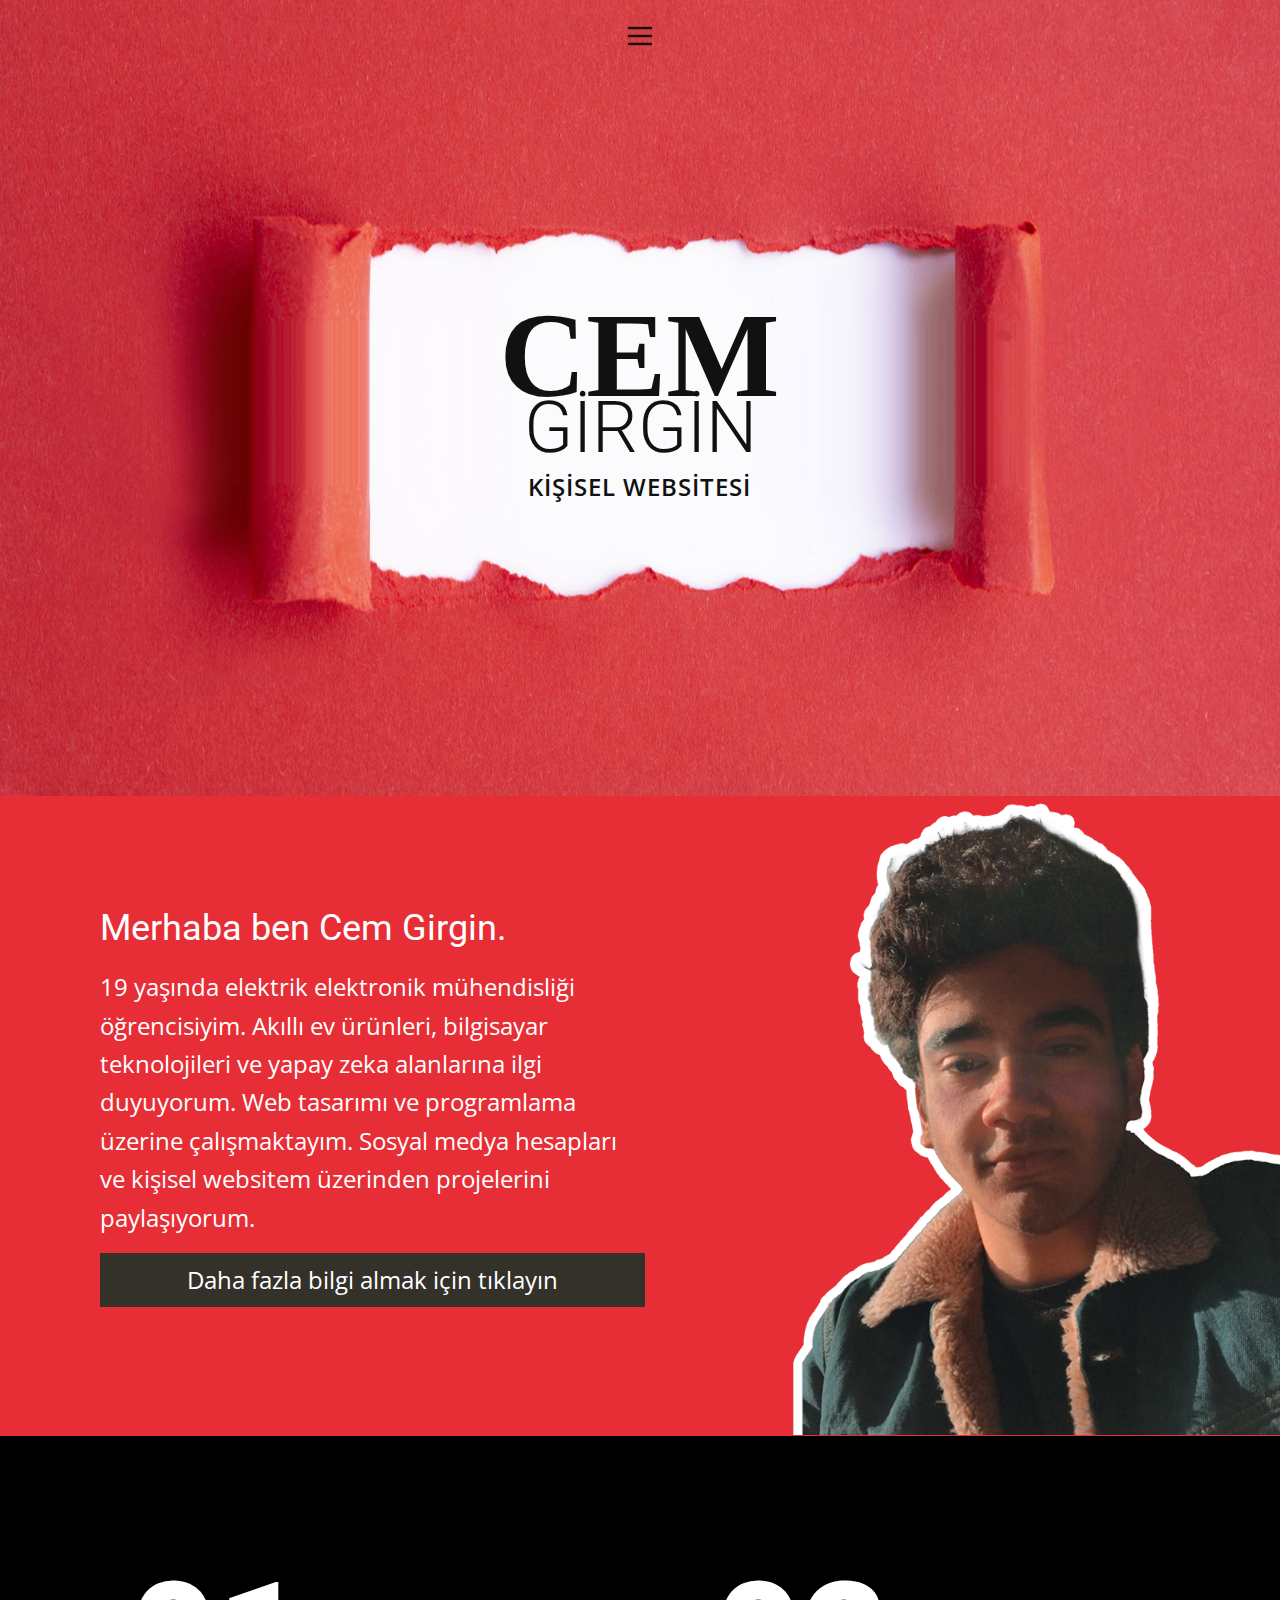
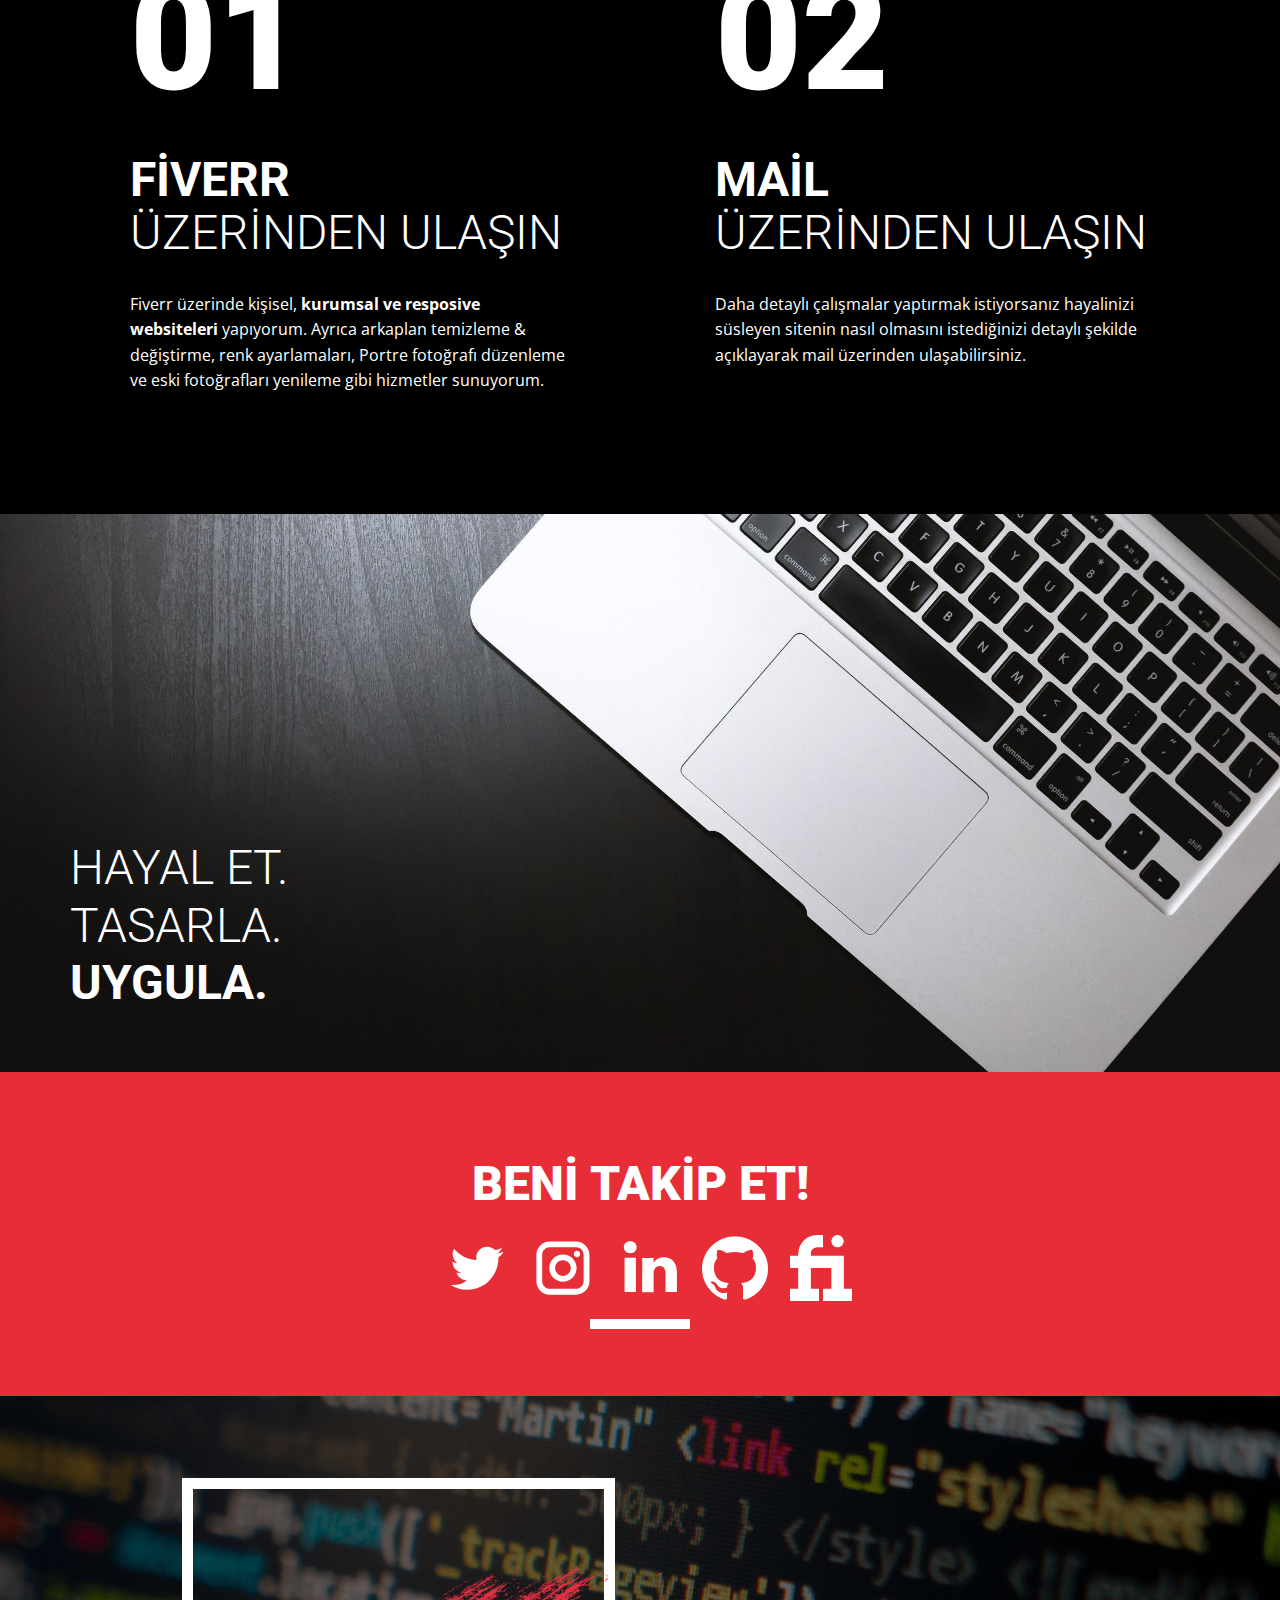
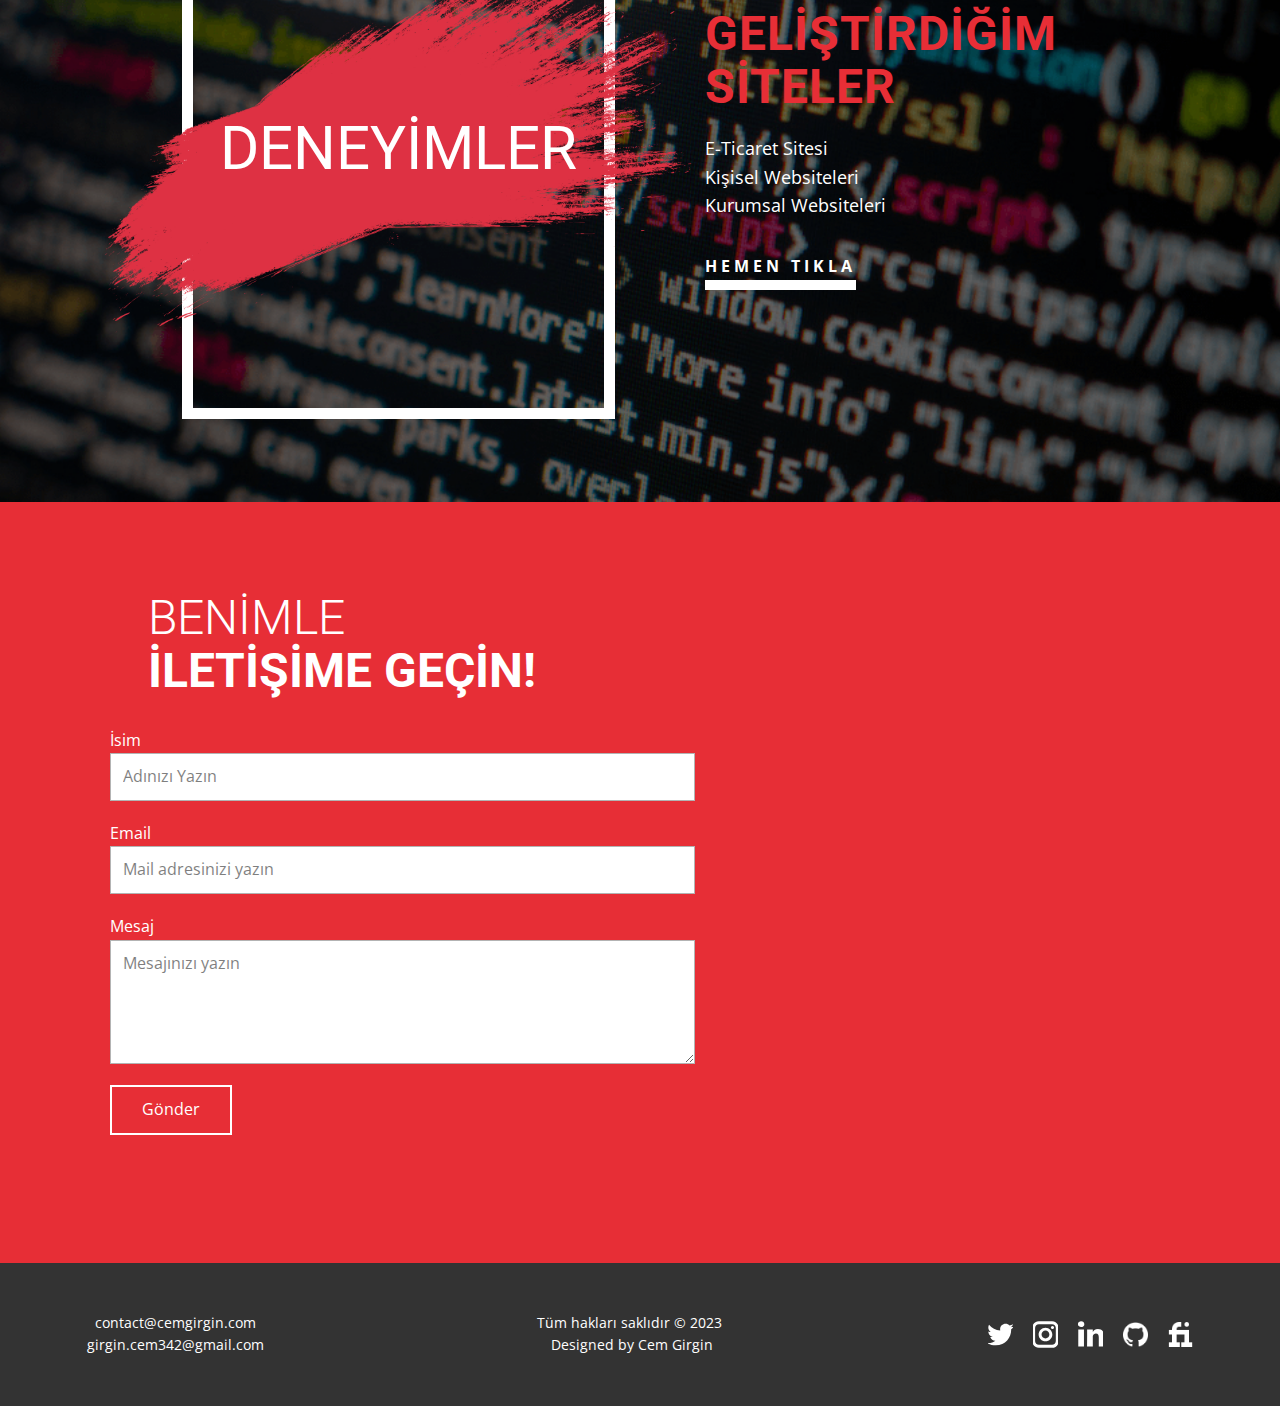
<file: index.html>
<!DOCTYPE html>
<html style="font-size: 16px" lang="tr">
  <head>
    <meta name="viewport" content="width=device-width, initial-scale=1.0" />
    <meta charset="utf-8" />
    <meta
      name="keywords"
      content="Cem, Girgin, Cem Girgin, Kişisel Websitesi, Developer"
    />
    <meta name="description" content="Cem Girgin | Kişisel Websitesi" />
    <title>Cem Girgin | Kişisel Websitesi</title>
    <link rel="icon" href="images/logo.png" type="image/x-icon">
    <link rel="stylesheet" href="nicepage.css" media="screen" />
    <link rel="stylesheet" href="styles.css" media="screen" />
    <script
      class="u-script"
      type="text/javascript"
      src="jquery.js"
      defer=""
    ></script>
    <script
      class="u-script"
      type="text/javascript"
      src="nicepage.js"
      defer=""
    ></script>
    <meta name="referrer" content="origin" />
    <link
      rel="canonical"
      href="Cem, Girgin, Cem Girgin, Kişisel Websitesi, Developer, "
    />
    <link
      id="u-theme-google-font"
      rel="stylesheet"
      href="https://fonts.googleapis.com/css?family=Roboto:100,100i,300,300i,400,400i,500,500i,700,700i,900,900i|Open+Sans:300,300i,400,400i,500,500i,600,600i,700,700i,800,800i"
    />
    <link
      id="u-page-google-font"
      rel="stylesheet"
      href="https://fonts.googleapis.com/css?family=Roboto:100,100i,300,300i,400,400i,500,500i,700,700i,900,900i"
    />

    <script type="application/ld+json">
      {
        "@type": "Organization",
        "name": "Cem Girgin",
        "url": "Cem, Girgin, Cem Girgin, Kişisel Websitesi, Developer, "
      }
    </script>
    <meta name="theme-color" content="#478ac9" />
    <meta property="og:title" content="Anasayfa" />
    <meta property="og:description" content="Cem Girgin | Kişisel Websitesi" />
    <meta
      property="og:url"
      content="Cem, Girgin, Cem Girgin, Kişisel Websitesi, Developer, "
    />
    <meta property="og:type" content="website" />
    <meta data-intl-tel-input-cdn-path="intlTelInput/" />
  </head>
  <body
    data-home-page="index.html"
    data-home-page-title="Anasayfa"
    class="u-body u-overlap u-xl-mode"
    data-lang="tr"
  >
  <header class="u-clearfix u-header u-header" id="sec-b7b7">
    <div class="u-clearfix u-sheet u-valign-bottom u-sheet-1">
      <nav
        class="u-align-left u-menu u-menu-hamburger u-offcanvas u-menu-1"
        data-responsive-from="XL"
      >
        <div class="menu-collapse">
          <a
            class="u-button-style u-nav-link"
            href="#"
            style="padding: 4px 0px; font-size: calc(1em + 8px)"
          >
            <svg
              class="u-svg-link"
              preserveAspectRatio="xMidYMin slice"
              viewBox="0 0 302 302"
              style="undefined"
            >
              <use
                xmlns:xlink="http://www.w3.org/1999/xlink"
                xlink:href="#svg-5c50"
              ></use>
            </svg>
            <svg
              xmlns="http://www.w3.org/2000/svg"
              xmlns:xlink="http://www.w3.org/1999/xlink"
              version="1.1"
              id="svg-5c50"
              x="0px"
              y="0px"
              viewBox="0 0 302 302"
              style="enable-background: new 0 0 302 302"
              xml:space="preserve"
              class="u-svg-content"
            >
              <g>
                <rect y="36" width="302" height="30"></rect>
                <rect y="236" width="302" height="30"></rect>
                <rect y="136" width="302" height="30"></rect>
              </g>
              <g></g>
              <g></g>
              <g></g>
              <g></g>
              <g></g>
              <g></g>
              <g></g>
              <g></g>
              <g></g>
              <g></g>
              <g></g>
              <g></g>
              <g></g>
              <g></g>
              <g></g>
            </svg>
          </a>
        </div>
        <div class="u-nav-container">
          <ul class="u-nav u-unstyled u-nav-1">
            <li class="u-nav-item">
              <a
                class="u-button-style u-nav-link u-text-active-palette-1-base u-text-hover-palette-2-base"
                href="index.html"
                style="padding: 10px 20px"
                >Anasayfa</a
              >
            </li>
            <li class="u-nav-item">
              <a
                class="u-button-style u-nav-link u-text-active-palette-1-base u-text-hover-palette-2-base"
                href="about.html"
                style="padding: 10px 20px"
                >Hakkında</a
              >
            </li>
            <li class="u-nav-item">
              <a
                class="u-button-style u-nav-link u-text-active-palette-1-base u-text-hover-palette-2-base"
                href="contact.html"
                style="padding: 10px 20px"
                >İletişim</a
              >
            </li>
          </ul>
        </div>
        <div class="u-nav-container-collapse">
          <div
            class="u-align-center u-black u-container-style u-inner-container-layout u-opacity u-opacity-95 u-sidenav"
          >
            <div class="u-inner-container-layout u-sidenav-overflow">
              <div class="u-menu-close"></div>
              <ul
                class="u-align-center u-nav u-popupmenu-items u-unstyled u-nav-2"
              >
                <li class="u-nav-item">
                  <a class="u-button-style u-nav-link" href="index.html"
                    >Anasayfa</a
                  >
                </li>
                <li class="u-nav-item">
                  <a class="u-button-style u-nav-link" href="about.html"
                    >Hakkında</a
                  >
                </li>
                <li class="u-nav-item">
                  <a class="u-button-style u-nav-link" href="contact.html"
                    >İletişim</a
                  >
                </li>
              </ul>
            </div>
          </div>
          <div class="u-black u-menu-overlay u-opacity u-opacity-70"></div>
        </div>
      </nav>
    </div>
  </header>
    <section
      class="u-align-center u-clearfix u-image u-valign-middle-md u-valign-middle-xs u-section-1"
      id="carousel_4063"
    >
      <div
        class="u-clearfix u-sheet u-valign-middle-md u-valign-middle-sm u-valign-middle-xs u-sheet-1"
      >
        <h1
          class="u-align-center-lg u-align-center-md u-align-center-sm u-align-center-xs u-custom-font u-text u-text-body-color u-text-1"
        >
          Cem
        </h1>
        <h1
          class="u-align-center-lg u-align-center-md u-align-center-sm u-align-center-xs u-text u-text-2"
        >
          GİRGİN
        </h1>
        <p
          class="u-align-center-lg u-align-center-md u-align-center-sm u-align-center-xs u-large-text u-text u-text-variant u-text-3"
        >
          KİŞİSEL WEBSİTESİ
        </p>
      </div>
    </section>
    <section
      class="u-align-center-xs u-clearfix u-palette-2-base u-valign-middle-lg u-valign-middle-md u-valign-middle-sm u-valign-middle-xl u-section-2"
      id="carousel_2a9d"
    >
      <div class="u-clearfix u-layout-wrap u-layout-wrap-1">
        <div class="u-layout">
          <div class="u-layout-row">
            <div
              class="u-align-center-sm u-align-center-xs u-align-right-lg u-align-right-md u-align-right-xl u-container-style u-layout-cell u-left-cell u-size-30 u-layout-cell-1"
            >
              <div
                class="u-container-layout u-valign-middle u-container-layout-1"
              >
                <h2 class="u-text u-text-default u-text-1">
                  Merhaba ben Cem Girgin.
                </h2>
                <p class="u-text u-text-default u-text-2 u-align-left">
                  19 yaşında elektrik elektronik mühendisliği öğrencisiyim. Akıllı ev
                  ürünleri, bilgisayar teknolojileri ve yapay zeka alanlarına
                  ilgi duyuyorum. Web tasarımı ve programlama üzerine
                  çalışmaktayım. Sosyal medya hesapları ve kişisel websitem
                  üzerinden projelerini paylaşıyorum.
                </p>
                <button class="u-color-3-dark-3 u-s u-about-button">
                  <a href="/about.html">Daha fazla bilgi almak için tıklayın</a>
                </button>
              </div>
            </div>
            <div
              class="u-container-style u-image u-layout-cell u-right-cell u-size-30 u-image-1"
              data-image-width="1000"
              data-image-height="1000"
            >
              <div class="u-container-layout u-container-layout-2"></div>
            </div>
          </div>
        </div>
      </div>
    </section>
    <section
      class="u-align-center u-black u-clearfix u-section-3"
      id="carousel_c7f6"
    >
      <div class="u-clearfix u-sheet u-valign-middle u-sheet-1">
        <div
          class="u-clearfix u-expanded-width u-gutter-30 u-layout-wrap u-layout-wrap-1"
        >
          <div class="u-gutter-0 u-layout">
            <div class="u-layout-row">
              <div
                class="u-align-center-sm u-align-center-xs u-align-left-lg u-align-left-md u-align-left-xl u-container-style u-layout-cell u-left-cell u-size-30 u-layout-cell-1"
              >
                <div
                  class="u-container-layout u-valign-top u-container-layout-1"
                >
                  <h1 class="u-text u-text-1">01</h1>
                  <h2 class="u-text u-text-2">
                    <b>Fiverr</b><br />Üzerinden Ulaşın
                  </h2>
                  <p class="u-text u-text-3">
                    Fiverr üzerinde kişisel,
                    <b>kurumsal ve resposive websiteleri</b> yapıyorum. Ayrıca
                    arkaplan temizleme & değiştirme, renk ayarlamaları, Portre
                    fotoğrafı düzenleme ve eski fotoğrafları yenileme gibi
                    hizmetler sunuyorum.
                  </p>
                </div>
              </div>
              <div
                class="u-align-center-sm u-align-center-xs u-align-left-lg u-align-left-md u-align-left-xl u-container-style u-layout-cell u-right-cell u-size-30 u-layout-cell-2"
              >
                <div class="u-container-layout u-container-layout-2">
                  <h1 class="u-text u-text-4">02</h1>
                  <h2 class="u-text u-text-5">
                    <b>MAil</b><br />Üzerinden Ulaşın
                  </h2>
                  <p class="u-text u-text-6">
                    Daha detaylı çalışmalar yaptırmak istiyorsanız hayalinizi
                    süsleyen sitenin nasıl olmasını istediğinizi detaylı şekilde
                    açıklayarak mail üzerinden ulaşabilirsiniz.
                  </p>
                </div>
              </div>
            </div>
          </div>
        </div>
      </div>
    </section>
    <section
      class="u-align-center-sm u-align-center-xs u-clearfix u-image u-section-4"
      id="carousel_a481"
    >
      <div class="u-clearfix u-sheet u-valign-bottom u-sheet-1">
        <h1 class="u-text u-text-body-alt-color u-text-1">
          HAYAL ET.&nbsp;<br />TASARLA.<br /><b>UYGULA.</b>
        </h1>
      </div>
    </section>
    <section
      class="u-align-center u-clearfix u-palette-2-base u-section-5"
      id="carousel_4a18"
    >
      <div class="u-clearfix u-sheet u-sheet-1">
        <h2 class="u-text u-text-1">BENİ TAKİP ET!</h2>
        <div class="u-social-icons u-spacing-20 u-social-icons-1">
          <a
            class="u-social-url"
            target="_blank"
            href="https://twitter.com/cemmgrgn"
            title="Twitter"
            ><span
              class="u-icon u-icon-circle u-social-icon u-social-twitter u-text-white u-icon-1"
            >
              <svg
                class="u-svg-link"
                preserveAspectRatio="xMidYMin slice"
                viewBox="0 0 112 112"
                style=""
              >
                <use
                  xmlns:xlink="http://www.w3.org/1999/xlink"
                  xlink:href="#svg-e140"
                ></use>
              </svg>
              <svg
                x="0px"
                y="0px"
                viewBox="0 0 112 112"
                id="svg-e140"
                class="u-svg-content"
              >
                <path
                  d="M92.2,38.2c0,0.8,0,1.6,0,2.3c0,24.3-18.6,52.4-52.6,52.4c-10.6,0.1-20.2-2.9-28.5-8.2 c1.4,0.2,2.9,0.2,4.4,0.2c8.7,0,16.7-2.9,23-7.9c-8.1-0.2-14.9-5.5-17.3-12.8c1.1,0.2,2.4,0.2,3.4,0.2c1.6,0,3.3-0.2,4.8-0.7 c-8.4-1.6-14.9-9.2-14.9-18c0-0.2,0-0.2,0-0.2c2.5,1.4,5.4,2.2,8.4,2.3c-5-3.3-8.3-8.9-8.3-15.4c0-3.4,1-6.5,2.5-9.2 c9.1,11.1,22.7,18.5,38,19.2c-0.2-1.4-0.4-2.8-0.4-4.3c0.1-10,8.3-18.2,18.5-18.2c5.4,0,10.1,2.2,13.5,5.7c4.3-0.8,8.1-2.3,11.7-4.5 c-1.4,4.3-4.3,7.9-8.1,10.1c3.7-0.4,7.3-1.4,10.6-2.9C98.9,32.3,95.7,35.5,92.2,38.2z"
                ></path>
              </svg>
            </span>
          </a>
          <a
            class="u-social-url"
            target="_blank"
            href="https://www.instagram.com/cemmgrgn/"
            title="İnstagram"
            ><span
              class="u-icon u-icon-circle u-social-icon u-social-instagram u-text-white u-icon-2"
            >
              <svg
                class="u-svg-link"
                preserveAspectRatio="xMidYMin slice"
                viewBox="0 0 112 112"
                style=""
              >
                <use
                  xmlns:xlink="http://www.w3.org/1999/xlink"
                  xlink:href="#svg-4718"
                ></use>
              </svg>
              <svg
                x="0px"
                y="0px"
                viewBox="0 0 112 112"
                id="svg-4718"
                class="u-svg-content"
              >
                <path
                  d="M55.9,32.9c-12.8,0-23.2,10.4-23.2,23.2s10.4,23.2,23.2,23.2s23.2-10.4,23.2-23.2S68.7,32.9,55.9,32.9z M55.9,69.4c-7.4,0-13.3-6-13.3-13.3c-0.1-7.4,6-13.3,13.3-13.3s13.3,6,13.3,13.3C69.3,63.5,63.3,69.4,55.9,69.4z"
                ></path>
                <path
                  d="M79.7,26.8c-3,0-5.4,2.5-5.4,5.4s2.5,5.4,5.4,5.4c3,0,5.4-2.5,5.4-5.4S82.7,26.8,79.7,26.8z"
                ></path>
                <path
                  d="M78.2,11H33.5C21,11,10.8,21.3,10.8,33.7v44.7c0,12.6,10.2,22.8,22.7,22.8h44.7c12.6,0,22.7-10.2,22.7-22.7 V33.7C100.8,21.1,90.6,11,78.2,11z M91,78.4c0,7.1-5.8,12.8-12.8,12.8H33.5c-7.1,0-12.8-5.8-12.8-12.8V33.7 c0-7.1,5.8-12.8,12.8-12.8h44.7c7.1,0,12.8,5.8,12.8,12.8V78.4z"
                ></path>
              </svg>
            </span>
          </a>
          <a
            class="u-social-url"
            target="_blank"
            href="https://www.linkedin.com/in/cem-girgin-5a5452170/"
            title="Linkedin"
            ><span
              class="u-icon u-icon-circle u-social-icon u-social-linkedin u-text-white u-icon-3"
            >
              <svg
                class="u-svg-link"
                preserveAspectRatio="xMidYMin slice"
                viewBox="0 0 112 112"
                style=""
              >
                <use
                  xmlns:xlink="http://www.w3.org/1999/xlink"
                  xlink:href="#svg-438b"
                ></use>
              </svg>
              <svg
                x="0px"
                y="0px"
                viewBox="0 0 112 112"
                id="svg-438b"
                class="u-svg-content"
              >
                <path
                  d="M33.8,96.8H14.5v-58h19.3V96.8z M24.1,30.9L24.1,30.9c-6.6,0-10.8-4.5-10.8-10.1c0-5.8,4.3-10.1,10.9-10.1 S34.9,15,35.1,20.8C35.1,26.4,30.8,30.9,24.1,30.9z M103.3,96.8H84.1v-31c0-7.8-2.7-13.1-9.8-13.1c-5.3,0-8.5,3.6-9.9,7.1 c-0.6,1.3-0.6,3-0.6,4.8V97H44.5c0,0,0.3-52.6,0-58h19.3v8.2c2.6-3.9,7.2-9.6,17.4-9.6c12.7,0,22.2,8.4,22.2,26.1V96.8z"
                ></path>
              </svg>
            </span>
          </a>
          <a
            class="u-social-url"
            target="_blank"
            data-type="Github"
            title="Github"
            href="https://github.com/cemmgrgn"
            ><span
              class="u-file-icon u-icon u-social-github u-social-icon u-text-white u-icon-4"
              ><img src="images/2111432-a423d69f.png" alt=""
            /></span>
          </a>
          <a
            class="u-social-url"
            target="_blank"
            data-type="Custom"
            title="Fiverr"
            href="https://www.fiverr.com/cemgrgn"
            ><span
              class="u-file-icon u-icon u-social-custom u-social-icon u-text-white u-icon-5"
              ><img src="images/732025-5f1a2988.png" alt=""
            /></span>
          </a>
        </div>
        <div
          class="u-border-10 u-border-white u-line u-line-horizontal u-line-1"
        ></div>
      </div>
    </section>
    <section
      class="u-clearfix u-image u-section-6"
      id="carousel_e89a"
      data-image-width="1050"
      data-image-height="525"
    >
      <div class="u-clearfix u-sheet u-valign-middle u-sheet-1">
        <div
          class="u-clearfix u-gutter-50 u-layout-spacing-vertical u-layout-wrap u-layout-wrap-1"
        >
          <div class="u-gutter-0 u-layout">
            <div class="u-layout-row">
              <div
                class="u-align-center-md u-align-center-xs u-container-style u-layout-cell u-left-cell u-size-30 u-layout-cell-1"
              >
                <div
                  class="u-border-11 u-border-white u-container-layout u-valign-top-md u-valign-top-sm u-container-layout-1"
                >
                  <img
                    class="u-image u-image-contain u-image-1"
                    src="images/dcef.png"
                    data-image-width="850"
                    data-image-height="545"
                  />
                  <h1
                    class="u-align-center-lg u-align-center-sm u-align-center-xl u-text u-text-body-alt-color u-text-1"
                  >
                    Deneyimler
                  </h1>
                </div>
              </div>
              <div
                class="u-align-center-sm u-align-center-xs u-align-left-lg u-align-left-md u-align-left-xl u-container-style u-layout-cell u-right-cell u-size-30 u-layout-cell-2"
              >
                <div
                  class="u-container-layout u-valign-middle u-container-layout-2"
                >
                  <h1 class="u-text u-text-palette-2-base u-text-2">
                    Geliştirdiğim siteler
                  </h1>
                  <p
                    class="u-text u-text-body-alt-color u-text-3 u-size-1_5rem"
                  >
                    E-Ticaret Sitesi <br />Kişisel Websiteleri <br />Kurumsal
                    Websiteleri
                  </p>
                  <a
                    href="https://www.fiverr.com/cemgrgn"
                    class="u-border-10 u-border-no-left u-border-no-right u-border-no-top u-border-white u-btn u-btn-rectangle u-button-style u-none u-btn-1"
                    target="_blank"
                    >Hemen Tıkla</a
                  >
                </div>
              </div>
            </div>
          </div>
        </div>
      </div>
    </section>
    <section class="u-clearfix u-palette-2-base u-section-7" id="carousel_149e">
      <div class="u-clearfix u-sheet u-valign-middle u-sheet-1">
        <div class="u-clearfix u-expanded-width u-layout-wrap u-layout-wrap-1">
          <div class="u-layout">
            <div class="u-layout-row">
              <div
                class="u-align-center-sm u-align-center-xs u-align-left-lg u-align-left-md u-align-left-xl u-container-style u-layout-cell u-left-cell u-size-35 u-layout-cell-1"
              >
                <div
                  class="u-container-layout u-valign-top u-container-layout-1"
                >
                  <h2 class="u-text u-text-1">
                    BENİMLE
                    <span style="font-weight: 700">İLETİŞİME GEÇİN!</span>
                  </h2>
                  <div class="u-expanded-width u-form u-form-1">
                    <form
                      action="https://formspree.io/girgin.cem342@gmail.com"
                      class="u-clearfix u-form-spacing-20 u-form-vertical u-inner-form"
                      style="padding: 10px"
                      source="email"
                      name="form"
                    >
                      <div class="u-form-group u-form-name">
                        <label for="name-55d7" class="u-label">İsim</label>
                        <input
                          type="text"
                          placeholder="Adınızı Yazın"
                          id="name-55d7"
                          name="name"
                          class="u-input u-input-rectangle"
                          required=""
                        />
                      </div>
                      <div class="u-form-email u-form-group">
                        <label for="email-55d7" class="u-label">Email</label>
                        <input
                          type="email"
                          placeholder="Mail adresinizi yazın"
                          id="email-55d7"
                          name="email"
                          class="u-input u-input-rectangle"
                          required=""
                        />
                      </div>
                      <div class="u-form-group u-form-message">
                        <label for="message-55d7" class="u-label">Mesaj</label>
                        <textarea
                          placeholder="Mesajınızı yazın"
                          rows="4"
                          cols="50"
                          id="message-55d7"
                          name="message"
                          class="u-input u-input-rectangle"
                          required=""
                        ></textarea>
                      </div>
                      <div class="u-align-left u-form-group u-form-submit">
                        <a
                          href="#"
                          class="u-border-2 u-border-white u-btn u-btn-submit u-button-style u-none u-btn-1"
                          >Gönder</a
                        >
                        <input
                          type="submit"
                          value="submit"
                          class="u-form-control-hidden"
                        />
                      </div>
                      <div class="u-form-send-message u-form-send-success">
                        Teşekkürler. Mesajınız gönnderildi.
                      </div>
                      <div class="u-form-send-error u-form-send-message">
                        Teşekkürler. Mesajınız gönnderildi.

                      </div>
                      <input type="hidden" value="" name="recaptchaResponse" />
                      <input
                        type="hidden"
                        name="formServices"
                        value="cc4cab6e288ae0d4e3a438e3598fb97f"
                      />
                    </form>
                  </div>
                </div>
              </div>
              <div
                class="u-align-center-sm u-align-center-xs u-align-left-lg u-align-left-md u-align-left-xl u-container-style u-layout-cell u-right-cell u-size-25 u-layout-cell-2"
              >
                <div
                  class="u-container-layout u-valign-middle u-container-layout-2"
                ></div>
              </div>
            </div>
          </div>
        </div>
      </div>
    </section>

    <footer
      class="u-align-center u-clearfix u-footer u-grey-80 u-footer u-footer-2 u-footer-responsive"
      id="sec-76c3"
    >
      <div class="u-clearfix u-sheet u-sheet-1 u-footer-2">

        <p class="u-small-text u-text u-text-variant u-text-1 u-footer-2">
          contact@cemgirgin.com <br>girgin.cem342@gmail.com
        </p>
        <p class="u-small-text u-text u-text-variant u-text-1 u-footer-2">
          Tüm hakları saklıdır © 2023&nbsp;<br />Designed by Cem Girgin
        </p>
        <div class="u-social-icons u-spacing-20 u-social-icons-1 u-footer-2 u-footer-2-sm">
          <a
            class="u-social-url"
            target="_blank"
            href="https://twitter.com/cemmgrgn"
            title="Twitter"
            ><span
              class="u-icon u-icon-circle u-social-icon u-social-twitter u-text-white u-icon-1"
            >
              <svg
                class="u-svg-link"
                preserveAspectRatio="xMidYMin slice"
                viewBox="0 0 112 112"
                style=""
              >
                <use
                  xmlns:xlink="http://www.w3.org/1999/xlink"
                  xlink:href="#svg-e140"
                ></use>
              </svg>
              <svg
                x="0px"
                y="0px"
                viewBox="0 0 112 112"
                id="svg-e140"
                class="u-svg-content"
              >
                <path
                  d="M92.2,38.2c0,0.8,0,1.6,0,2.3c0,24.3-18.6,52.4-52.6,52.4c-10.6,0.1-20.2-2.9-28.5-8.2 c1.4,0.2,2.9,0.2,4.4,0.2c8.7,0,16.7-2.9,23-7.9c-8.1-0.2-14.9-5.5-17.3-12.8c1.1,0.2,2.4,0.2,3.4,0.2c1.6,0,3.3-0.2,4.8-0.7 c-8.4-1.6-14.9-9.2-14.9-18c0-0.2,0-0.2,0-0.2c2.5,1.4,5.4,2.2,8.4,2.3c-5-3.3-8.3-8.9-8.3-15.4c0-3.4,1-6.5,2.5-9.2 c9.1,11.1,22.7,18.5,38,19.2c-0.2-1.4-0.4-2.8-0.4-4.3c0.1-10,8.3-18.2,18.5-18.2c5.4,0,10.1,2.2,13.5,5.7c4.3-0.8,8.1-2.3,11.7-4.5 c-1.4,4.3-4.3,7.9-8.1,10.1c3.7-0.4,7.3-1.4,10.6-2.9C98.9,32.3,95.7,35.5,92.2,38.2z"
                ></path>
              </svg>
            </span>
          </a>
          <a
            class="u-social-url"
            target="_blank"
            href="https://www.instagram.com/cemmgrgn/"
            title="İnstagram"
            ><span
              class="u-icon u-icon-circle u-social-icon u-social-instagram u-text-white u-icon-2"
            >
              <svg
                class="u-svg-link"
                preserveAspectRatio="xMidYMin slice"
                viewBox="0 0 112 112"
                style=""
              >
                <use
                  xmlns:xlink="http://www.w3.org/1999/xlink"
                  xlink:href="#svg-4718"
                ></use>
              </svg>
              <svg
                x="0px"
                y="0px"
                viewBox="0 0 112 112"
                id="svg-4718"
                class="u-svg-content"
              >
                <path
                  d="M55.9,32.9c-12.8,0-23.2,10.4-23.2,23.2s10.4,23.2,23.2,23.2s23.2-10.4,23.2-23.2S68.7,32.9,55.9,32.9z M55.9,69.4c-7.4,0-13.3-6-13.3-13.3c-0.1-7.4,6-13.3,13.3-13.3s13.3,6,13.3,13.3C69.3,63.5,63.3,69.4,55.9,69.4z"
                ></path>
                <path
                  d="M79.7,26.8c-3,0-5.4,2.5-5.4,5.4s2.5,5.4,5.4,5.4c3,0,5.4-2.5,5.4-5.4S82.7,26.8,79.7,26.8z"
                ></path>
                <path
                  d="M78.2,11H33.5C21,11,10.8,21.3,10.8,33.7v44.7c0,12.6,10.2,22.8,22.7,22.8h44.7c12.6,0,22.7-10.2,22.7-22.7 V33.7C100.8,21.1,90.6,11,78.2,11z M91,78.4c0,7.1-5.8,12.8-12.8,12.8H33.5c-7.1,0-12.8-5.8-12.8-12.8V33.7 c0-7.1,5.8-12.8,12.8-12.8h44.7c7.1,0,12.8,5.8,12.8,12.8V78.4z"
                ></path>
              </svg>
            </span>
          </a>
          <a
            class="u-social-url"
            target="_blank"
            href="https://www.linkedin.com/in/cem-girgin-5a5452170/"
            title="Linkedin"
            ><span
              class="u-icon u-icon-circle u-social-icon u-social-linkedin u-text-white u-icon-3"
            >
              <svg
                class="u-svg-link"
                preserveAspectRatio="xMidYMin slice"
                viewBox="0 0 112 112"
                style=""
              >
                <use
                  xmlns:xlink="http://www.w3.org/1999/xlink"
                  xlink:href="#svg-438b"
                ></use>
              </svg>
              <svg
                x="0px"
                y="0px"
                viewBox="0 0 112 112"
                id="svg-438b"
                class="u-svg-content"
              >
                <path
                  d="M33.8,96.8H14.5v-58h19.3V96.8z M24.1,30.9L24.1,30.9c-6.6,0-10.8-4.5-10.8-10.1c0-5.8,4.3-10.1,10.9-10.1 S34.9,15,35.1,20.8C35.1,26.4,30.8,30.9,24.1,30.9z M103.3,96.8H84.1v-31c0-7.8-2.7-13.1-9.8-13.1c-5.3,0-8.5,3.6-9.9,7.1 c-0.6,1.3-0.6,3-0.6,4.8V97H44.5c0,0,0.3-52.6,0-58h19.3v8.2c2.6-3.9,7.2-9.6,17.4-9.6c12.7,0,22.2,8.4,22.2,26.1V96.8z"
                ></path>
              </svg>
            </span>
          </a>
          <a
            class="u-social-url"
            target="_blank"
            data-type="Github"
            title="Github"
            href="https://github.com/cemmgrgn"
            ><span
              class="u-file-icon u-icon u-social-github u-social-icon u-text-white u-icon-4"
              ><img src="images/2111432-a423d69f.png" alt=""
            /></span>
          </a>
          <a
            class="u-social-url"
            target="_blank"
            data-type="Custom"
            title="Fiverr"
            href="https://www.fiverr.com/cemgrgn"
            ><span
              class="u-file-icon u-icon u-social-custom u-social-icon u-text-white u-icon-4"
              ><img src="images/732025-5f1a2988.png" alt=""
            /></span>
          </a>
        </div>
      </div>
    </footer>
  </body>
</html>
</file>
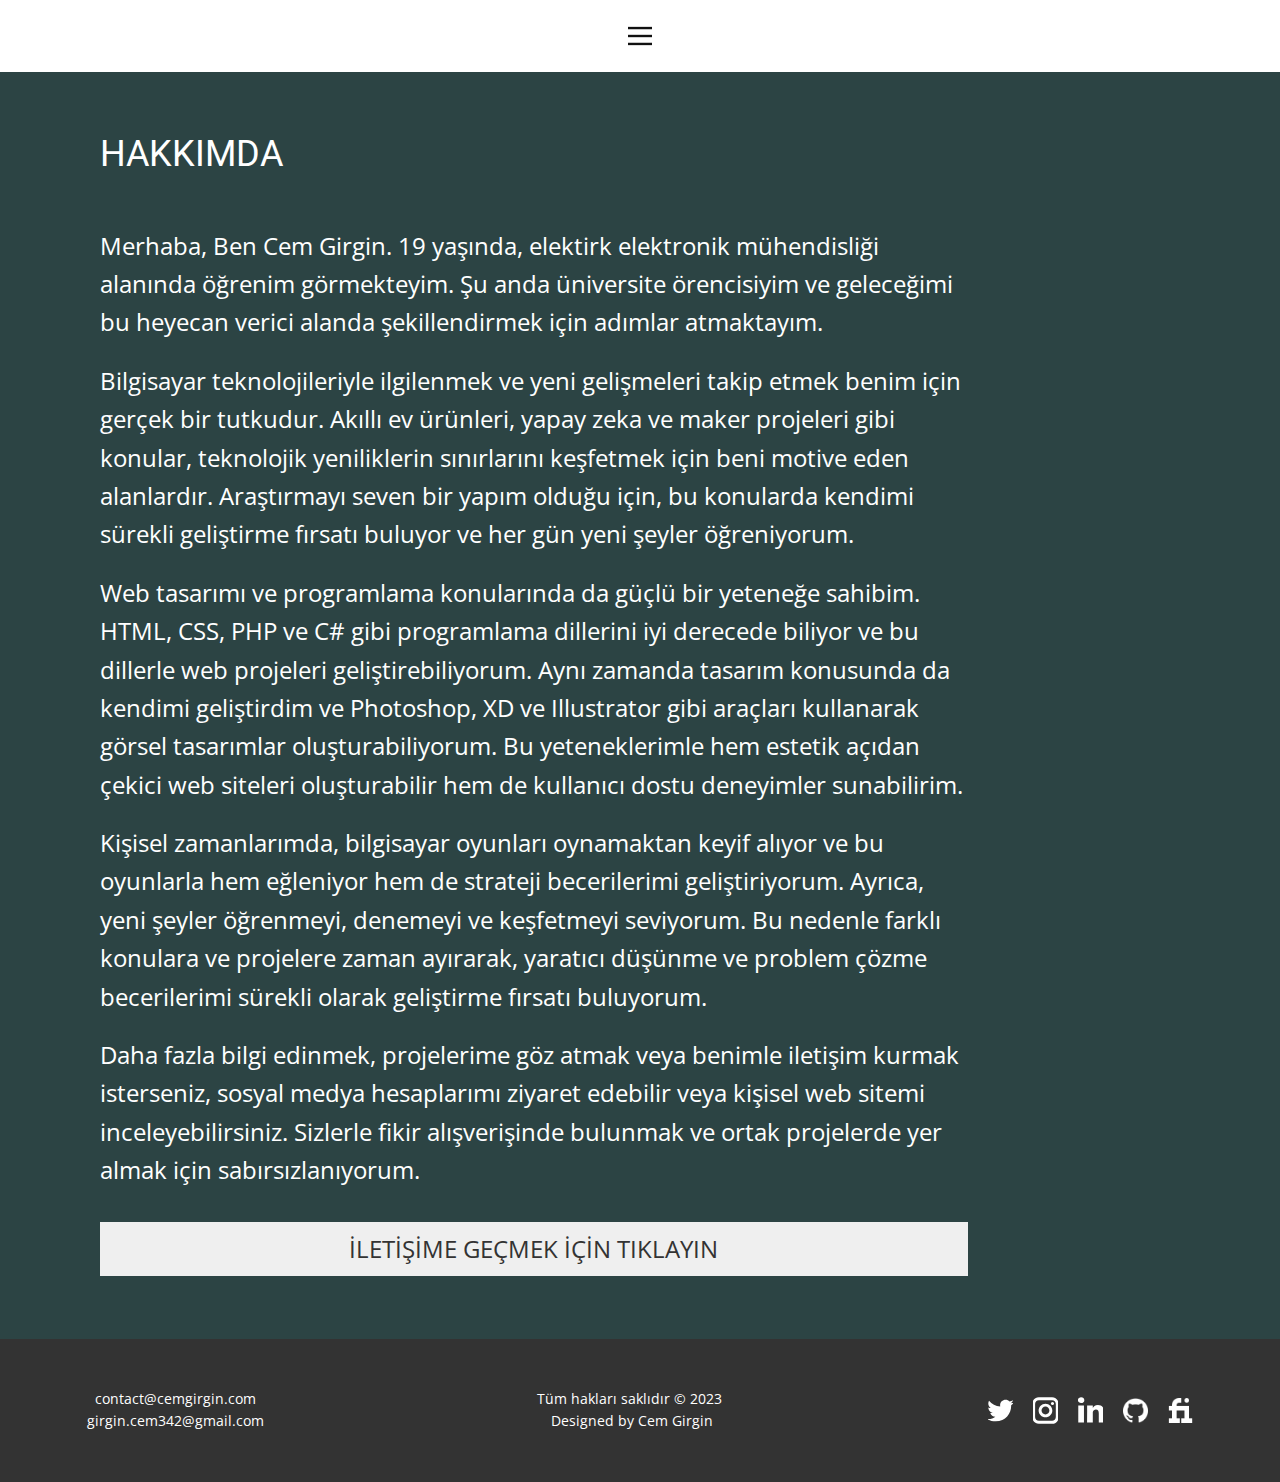
<file: about.html>
<!DOCTYPE html>
<html style="font-size: 16px" lang="tr">
  <head>
    <meta name="viewport" content="width=device-width, initial-scale=1.0" />
    <meta charset="utf-8" />
    <meta
      name="keywords"
      content="Cem, Girgin, Cem Girgin, Kişisel Websitesi, Developer, "
    />
    <meta name="description" content="Cem Girgin | Kişisel Websitesi" />
    <title>Hakkımda</title>
    <link rel="icon" href="images/logo.png" type="image/x-icon">

    <link rel="stylesheet" href="nicepage.css" media="screen" />
    <link rel="stylesheet" href="styles.css" media="screen" />
    <script
      class="u-script"
      type="text/javascript"
      src="jquery.js"
      defer=""
    ></script>
    <script
      class="u-script"
      type="text/javascript"
      src="nicepage.js"
      defer=""
    ></script>
    <link
      id="u-theme-google-font"
      rel="stylesheet"
      href="https://fonts.googleapis.com/css?family=Roboto:100,100i,300,300i,400,400i,500,500i,700,700i,900,900i|Open+Sans:300,300i,400,400i,500,500i,600,600i,700,700i,800,800i"
    />

    <script type="application/ld+json">
      {
        "@context": "http://schema.org",
        "@type": "Organization",
        "name": "Cem Girgin"
      }
    </script>
    <meta name="theme-color" content="#478ac9" />
    <meta property="og:title" content="Hakkında" />
    <meta property="og:description" content="Cem Girgin | Kişisel Websitesi" />
    <meta property="og:type" content="website" />
    <meta data-intl-tel-input-cdn-path="intlTelInput/" />
  </head>

<style>
  #u-about-text p{
    text-align: right !important; 
  }

</style>


  <body class="u-body u-xl-mode u-about-body" data-lang="tr">
    <header class="u-clearfix u-header u-header" id="sec-b7b7">
      <div class="u-clearfix u-sheet u-sheet-1">
        <nav
          class="u-align-left u-menu u-menu-hamburger u-offcanvas u-menu-1"
          data-responsive-from="XL"
        >
          <div class="menu-collapse">
            <a
              class="u-button-style u-nav-link"
              href="#"
              style="padding: 4px 0px; font-size: calc(1em + 8px)"
            >
              <svg
                class="u-svg-link"
                preserveAspectRatio="xMidYMin slice"
                viewBox="0 0 302 302"
                style="undefined"
              >
                <use
                  xmlns:xlink="http://www.w3.org/1999/xlink"
                  xlink:href="#svg-5c50"
                ></use>
              </svg>
              <svg
                xmlns="http://www.w3.org/2000/svg"
                xmlns:xlink="http://www.w3.org/1999/xlink"
                version="1.1"
                id="svg-5c50"
                x="0px"
                y="0px"
                viewBox="0 0 302 302"
                style="enable-background: new 0 0 302 302"
                xml:space="preserve"
                class="u-svg-content"
              >
                <g>
                  <rect y="36" width="302" height="30"></rect>
                  <rect y="236" width="302" height="30"></rect>
                  <rect y="136" width="302" height="30"></rect>
                </g>
                <g></g>
                <g></g>
                <g></g>
                <g></g>
                <g></g>
                <g></g>
                <g></g>
                <g></g>
                <g></g>
                <g></g>
                <g></g>
                <g></g>
                <g></g>
                <g></g>
                <g></g>
              </svg>
            </a>
          </div>
          <div class="u-nav-container">
            <ul class="u-nav u-unstyled u-nav-1">
              <li class="u-nav-item">
                <a
                  class="u-button-style u-nav-link u-text-active-palette-1-base u-text-hover-palette-2-base"
                  href="index.html"
                  style="padding: 10px 20px"
                  >Anasayfa</a
                >
              </li>
              <li class="u-nav-item">
                <a
                  class="u-button-style u-nav-link u-text-active-palette-1-base u-text-hover-palette-2-base"
                  href="about.html"
                  style="padding: 10px 20px"
                  >Hakkında</a
                >
              </li>
              <li class="u-nav-item">
                <a
                  class="u-button-style u-nav-link u-text-active-palette-1-base u-text-hover-palette-2-base"
                  href="contact.html"
                  style="padding: 10px 20px"
                  >İletişim</a
                >
              </li>
            </ul>
          </div>
          <div class="u-nav-container-collapse">
            <div
              class="u-align-center u-black u-container-style u-inner-container-layout u-opacity u-opacity-95 u-sidenav"
            >
              <div class="u-inner-container-layout u-sidenav-overflow">
                <div class="u-menu-close"></div>
                <ul
                  class="u-align-center u-nav u-popupmenu-items u-unstyled u-nav-2"
                >
                  <li class="u-nav-item">
                    <a class="u-button-style u-nav-link" href="index.html"
                      >Anasayfa</a
                    >
                  </li>
                  <li class="u-nav-item">
                    <a class="u-button-style u-nav-link" href="about.html"
                      >Hakkında</a
                    >
                  </li>
                  <li class="u-nav-item">
                    <a class="u-button-style u-nav-link" href="contact.html"
                      >İletişim</a
                    >
                  </li>
                </ul>
              </div>
            </div>
            <div class="u-black u-menu-overlay u-opacity u-opacity-70"></div>
          </div>
        </nav>
      </div>
    </header>
    <section
      class="u-align-center-xs u-clearfix u-palette-2-base u-valign-middle-lg u-valign-middle-md u-valign-middle-sm u-valign-middle-xl u-section-2 u-dark-aqua"
      id="carousel_2a9d"
    >
      <div class="u-clearfix u-layout-wrap u-layout-wrap-1">
        <div class="u-layout">
          <div class="u-layout-row">
            <div
              class="u-align-center-sm u-align-center-xs   u-container-style u-layout-cell u-left-cell u-size-46 u-layout-cell-1 "
            >
              <div
                class="u-container-layout u-valign-middle u-container-layout-1"
              >
                <h2 class="u-text u-text-default u-text-1 u-margin-2rem">
                  HAKKIMDA
                </h2>
                <p class="u-text u-text-default u-text-2">
                  Merhaba, Ben Cem Girgin. 19 yaşında, elektirk elektronik mühendisliği alanında 
                  öğrenim görmekteyim. Şu anda üniversite örencisiyim ve geleceğimi bu heyecan
                  verici alanda şekillendirmek için adımlar atmaktayım.
                </p>
                <p class="u-text u-text-default u-text-2">
                  Bilgisayar teknolojileriyle ilgilenmek ve yeni gelişmeleri takip etmek benim
                  için gerçek bir tutkudur. Akıllı ev ürünleri, yapay zeka ve maker projeleri
                  gibi konular, teknolojik yeniliklerin sınırlarını keşfetmek için beni motive
                  eden alanlardır. Araştırmayı seven bir yapım olduğu için, bu konularda kendimi
                  sürekli geliştirme fırsatı buluyor ve her gün yeni şeyler öğreniyorum.
                </p>
                <p class="u-text u-text-default u-text-2">
                  Web tasarımı ve programlama konularında da güçlü bir yeteneğe sahibim. HTML,
                  CSS, PHP ve C# gibi programlama dillerini iyi derecede biliyor ve bu dillerle
                  web projeleri geliştirebiliyorum. Aynı zamanda tasarım konusunda da kendimi
                  geliştirdim ve Photoshop, XD ve Illustrator gibi araçları kullanarak görsel
                  tasarımlar oluşturabiliyorum. Bu yeteneklerimle hem estetik açıdan çekici web
                  siteleri oluşturabilir hem de kullanıcı dostu deneyimler sunabilirim.
                </p>
                <p class="u-text u-text-default u-text-2">
                  Kişisel zamanlarımda, bilgisayar oyunları oynamaktan keyif alıyor ve bu
                  oyunlarla hem eğleniyor hem de strateji becerilerimi geliştiriyorum. Ayrıca,
                  yeni şeyler öğrenmeyi, denemeyi ve keşfetmeyi seviyorum. Bu nedenle farklı
                  konulara ve projelere zaman ayırarak, yaratıcı düşünme ve problem çözme
                  becerilerimi sürekli olarak geliştirme fırsatı buluyorum.
                </p>
                <p class="u-text u-text-default u-text-2">
                  Daha fazla bilgi edinmek, projelerime göz atmak veya benimle iletişim kurmak
                  isterseniz, sosyal medya hesaplarımı ziyaret edebilir veya kişisel web sitemi
                  inceleyebilirsiniz. Sizlerle fikir alışverişinde bulunmak ve ortak projelerde
                  yer almak için sabırsızlanıyorum.
                </p>
                <button class=" u-s u-contact-button ">
                  <a href="/contact.html">İLETİŞİME GEÇMEK İÇİN TIKLAYIN</a>
                </button>                

              </div>
            </div>
            
            <div class="u-container-layout u-container-layout-2"></div>
              <div class="u-container-layout u-container-layout-2"></div>
            </div>
          </div>
        </div>
      </div>
    </section>
    <footer
      class="u-align-center u-clearfix u-footer u-grey-80 u-footer u-footer-2"
      id="sec-76c3"
    >
      <div class="u-clearfix u-sheet u-sheet-1 u-footer-2">

        <p class="u-small-text u-text u-text-variant u-text-1 u-footer-2">
          contact@cemgirgin.com <br>girgin.cem342@gmail.com
        </p>
        <p class="u-small-text u-text u-text-variant u-text-1 u-footer-2">
          Tüm hakları saklıdır © 2023&nbsp;<br />Designed by Cem Girgin
        </p>
        <div class="u-social-icons u-spacing-20 u-social-icons-1 u-footer-2">
          <a
            class="u-social-url"
            target="_blank"
            href="https://twitter.com/cemmgrgn"
            title="Twitter"
            ><span
              class="u-icon u-icon-circle u-social-icon u-social-twitter u-text-white u-icon-1"
            >
              <svg
                class="u-svg-link"
                preserveAspectRatio="xMidYMin slice"
                viewBox="0 0 112 112"
                style=""
              >
                <use
                  xmlns:xlink="http://www.w3.org/1999/xlink"
                  xlink:href="#svg-e140"
                ></use>
              </svg>
              <svg
                x="0px"
                y="0px"
                viewBox="0 0 112 112"
                id="svg-e140"
                class="u-svg-content"
              >
                <path
                  d="M92.2,38.2c0,0.8,0,1.6,0,2.3c0,24.3-18.6,52.4-52.6,52.4c-10.6,0.1-20.2-2.9-28.5-8.2 c1.4,0.2,2.9,0.2,4.4,0.2c8.7,0,16.7-2.9,23-7.9c-8.1-0.2-14.9-5.5-17.3-12.8c1.1,0.2,2.4,0.2,3.4,0.2c1.6,0,3.3-0.2,4.8-0.7 c-8.4-1.6-14.9-9.2-14.9-18c0-0.2,0-0.2,0-0.2c2.5,1.4,5.4,2.2,8.4,2.3c-5-3.3-8.3-8.9-8.3-15.4c0-3.4,1-6.5,2.5-9.2 c9.1,11.1,22.7,18.5,38,19.2c-0.2-1.4-0.4-2.8-0.4-4.3c0.1-10,8.3-18.2,18.5-18.2c5.4,0,10.1,2.2,13.5,5.7c4.3-0.8,8.1-2.3,11.7-4.5 c-1.4,4.3-4.3,7.9-8.1,10.1c3.7-0.4,7.3-1.4,10.6-2.9C98.9,32.3,95.7,35.5,92.2,38.2z"
                ></path>
              </svg>
            </span>
          </a>
          <a
            class="u-social-url"
            target="_blank"
            href="https://www.instagram.com/cemmgrgn/"
            title="İnstagram"
            ><span
              class="u-icon u-icon-circle u-social-icon u-social-instagram u-text-white u-icon-2"
            >
              <svg
                class="u-svg-link"
                preserveAspectRatio="xMidYMin slice"
                viewBox="0 0 112 112"
                style=""
              >
                <use
                  xmlns:xlink="http://www.w3.org/1999/xlink"
                  xlink:href="#svg-4718"
                ></use>
              </svg>
              <svg
                x="0px"
                y="0px"
                viewBox="0 0 112 112"
                id="svg-4718"
                class="u-svg-content"
              >
                <path
                  d="M55.9,32.9c-12.8,0-23.2,10.4-23.2,23.2s10.4,23.2,23.2,23.2s23.2-10.4,23.2-23.2S68.7,32.9,55.9,32.9z M55.9,69.4c-7.4,0-13.3-6-13.3-13.3c-0.1-7.4,6-13.3,13.3-13.3s13.3,6,13.3,13.3C69.3,63.5,63.3,69.4,55.9,69.4z"
                ></path>
                <path
                  d="M79.7,26.8c-3,0-5.4,2.5-5.4,5.4s2.5,5.4,5.4,5.4c3,0,5.4-2.5,5.4-5.4S82.7,26.8,79.7,26.8z"
                ></path>
                <path
                  d="M78.2,11H33.5C21,11,10.8,21.3,10.8,33.7v44.7c0,12.6,10.2,22.8,22.7,22.8h44.7c12.6,0,22.7-10.2,22.7-22.7 V33.7C100.8,21.1,90.6,11,78.2,11z M91,78.4c0,7.1-5.8,12.8-12.8,12.8H33.5c-7.1,0-12.8-5.8-12.8-12.8V33.7 c0-7.1,5.8-12.8,12.8-12.8h44.7c7.1,0,12.8,5.8,12.8,12.8V78.4z"
                ></path>
              </svg>
            </span>
          </a>
          <a
            class="u-social-url"
            target="_blank"
            href="https://www.linkedin.com/in/cem-girgin-5a5452170/"
            title="Linkedin"
            ><span
              class="u-icon u-icon-circle u-social-icon u-social-linkedin u-text-white u-icon-3"
            >
              <svg
                class="u-svg-link"
                preserveAspectRatio="xMidYMin slice"
                viewBox="0 0 112 112"
                style=""
              >
                <use
                  xmlns:xlink="http://www.w3.org/1999/xlink"
                  xlink:href="#svg-438b"
                ></use>
              </svg>
              <svg
                x="0px"
                y="0px"
                viewBox="0 0 112 112"
                id="svg-438b"
                class="u-svg-content"
              >
                <path
                  d="M33.8,96.8H14.5v-58h19.3V96.8z M24.1,30.9L24.1,30.9c-6.6,0-10.8-4.5-10.8-10.1c0-5.8,4.3-10.1,10.9-10.1 S34.9,15,35.1,20.8C35.1,26.4,30.8,30.9,24.1,30.9z M103.3,96.8H84.1v-31c0-7.8-2.7-13.1-9.8-13.1c-5.3,0-8.5,3.6-9.9,7.1 c-0.6,1.3-0.6,3-0.6,4.8V97H44.5c0,0,0.3-52.6,0-58h19.3v8.2c2.6-3.9,7.2-9.6,17.4-9.6c12.7,0,22.2,8.4,22.2,26.1V96.8z"
                ></path>
              </svg>
            </span>
          </a>
          <a
            class="u-social-url"
            target="_blank"
            data-type="Github"
            title="Github"
            href="https://github.com/cemmgrgn"
            ><span
              class="u-file-icon u-icon u-social-github u-social-icon u-text-white u-icon-4"
              ><img src="images/2111432-a423d69f.png" alt=""
            /></span>
          </a>
          <a
            class="u-social-url"
            target="_blank"
            data-type="Custom"
            title="Fiverr"
            href="https://www.fiverr.com/cemgrgn"
            ><span
              class="u-file-icon u-icon u-social-custom u-social-icon u-text-white u-icon-5"
              ><img src="images/732025-5f1a2988.png" alt=""
            /></span>
          </a>
        </div>
      </div>
    </footer>
 
  
   
  </body>
</html>
</file>
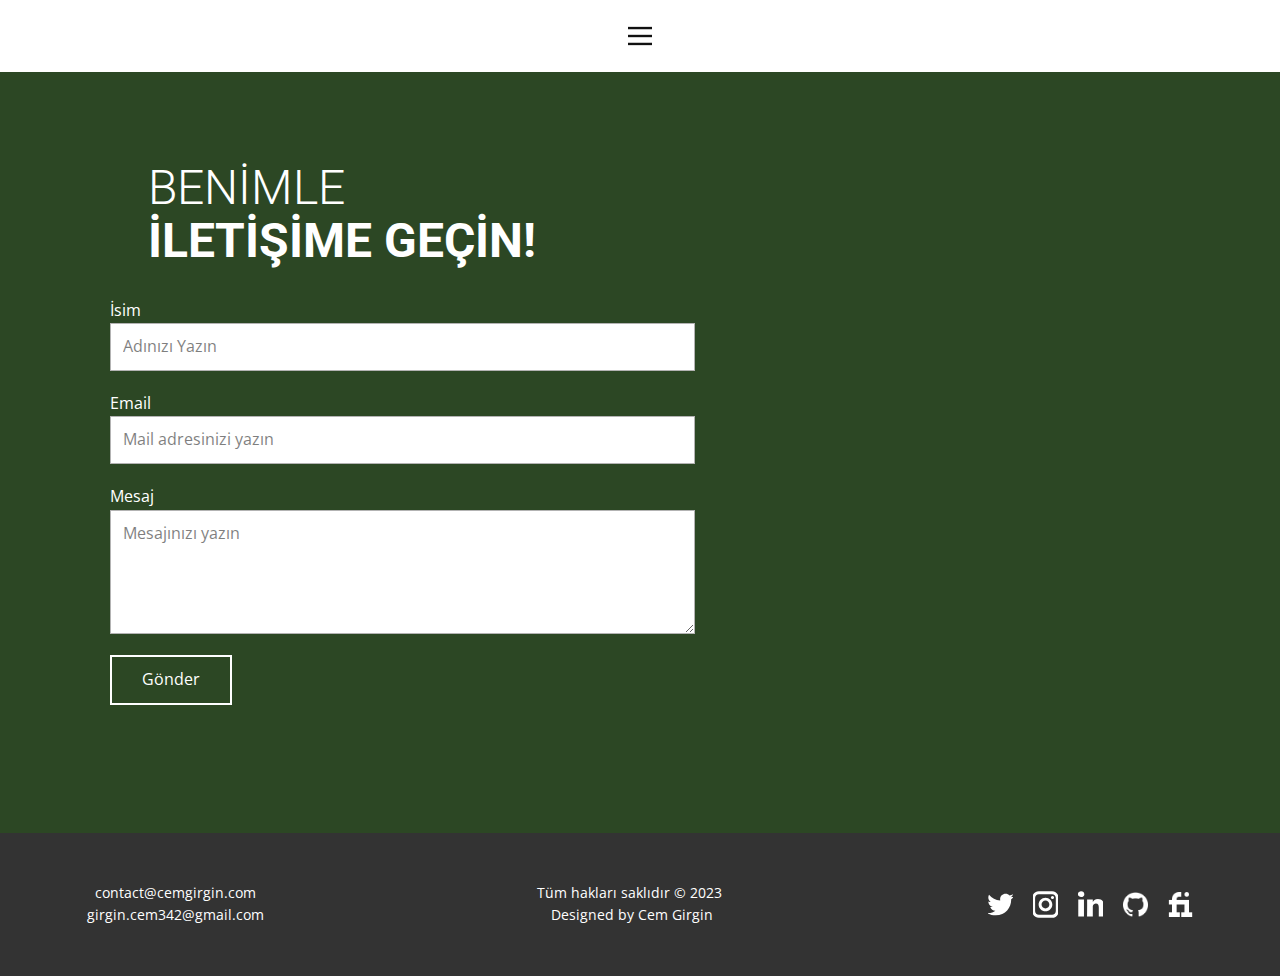
<file: contact.html>
<!DOCTYPE html>
<html style="font-size: 16px" lang="tr">
  <head>
    <meta name="viewport" content="width=device-width, initial-scale=1.0" />
    <meta charset="utf-8" />
    <meta
      name="keywords"
      content="Cem, Girgin, Cem Girgin, Kişisel Websitesi, Developer, "
    />
    <meta name="description" content="Cem Girgin | Kişisel Websitesi" />
    <title>İletişim</title>
    <link rel="icon" href="images/logo.png" type="image/x-icon">

    <link rel="stylesheet" href="nicepage.css" media="screen" />
    <link rel="stylesheet" href="styles.css" media="screen" />
    <script
      class="u-script"
      type="text/javascript"
      src="jquery.js"
      defer=""
    ></script>
    <script
      class="u-script"
      type="text/javascript"
      src="nicepage.js"
      defer=""
    ></script>
    <link
      id="u-theme-google-font"
      rel="stylesheet"
      href="https://fonts.googleapis.com/css?family=Roboto:100,100i,300,300i,400,400i,500,500i,700,700i,900,900i|Open+Sans:300,300i,400,400i,500,500i,600,600i,700,700i,800,800i"
    />

    <script type="application/ld+json">
      {
        "@context": "http://schema.org",
        "@type": "Organization",
        "name": "Cem Girgin"
      }
    </script>
    <meta name="theme-color" content="#478ac9" />
    <meta property="og:title" content="İletişim" />
    <meta property="og:description" content="Cem Girgin | Kişisel Websitesi" />
    <meta property="og:type" content="website" />
    <meta data-intl-tel-input-cdn-path="intlTelInput/" />
  </head>
  <body class="u-body u-xl-mode" data-lang="tr">
    <header class="u-clearfix u-header u-header" id="sec-b7b7">
      <div class="u-clearfix u-sheet u-sheet-1">
        <nav
          class="u-align-left u-menu u-menu-hamburger u-offcanvas u-menu-1"
          data-responsive-from="XL"
        >
          <div class="menu-collapse">
            <a
              class="u-button-style u-nav-link"
              href="#"
              style="padding: 4px 0px; font-size: calc(1em + 8px)"
            >
              <svg
                class="u-svg-link"
                preserveAspectRatio="xMidYMin slice"
                viewBox="0 0 302 302"
                style="undefined"
              >
                <use
                  xmlns:xlink="http://www.w3.org/1999/xlink"
                  xlink:href="#svg-5c50"
                ></use>
              </svg>
              <svg
                xmlns="http://www.w3.org/2000/svg"
                xmlns:xlink="http://www.w3.org/1999/xlink"
                version="1.1"
                id="svg-5c50"
                x="0px"
                y="0px"
                viewBox="0 0 302 302"
                style="enable-background: new 0 0 302 302"
                xml:space="preserve"
                class="u-svg-content"
              >
                <g>
                  <rect y="36" width="302" height="30"></rect>
                  <rect y="236" width="302" height="30"></rect>
                  <rect y="136" width="302" height="30"></rect>
                </g>
                <g></g>
                <g></g>
                <g></g>
                <g></g>
                <g></g>
                <g></g>
                <g></g>
                <g></g>
                <g></g>
                <g></g>
                <g></g>
                <g></g>
                <g></g>
                <g></g>
                <g></g>
              </svg>
            </a>
          </div>
          <div class="u-nav-container">
            <ul class="u-nav u-unstyled u-nav-1">
              <li class="u-nav-item">
                <a
                  class="u-button-style u-nav-link u-text-active-palette-1-base u-text-hover-palette-2-base"
                  href="index.html"
                  style="padding: 10px 20px"
                  >Anasayfa</a
                >
              </li>
              <li class="u-nav-item">
                <a
                  class="u-button-style u-nav-link u-text-active-palette-1-base u-text-hover-palette-2-base"
                  href="about.html"
                  style="padding: 10px 20px"
                  >Hakkında</a
                >
              </li>
              <li class="u-nav-item">
                <a
                  class="u-button-style u-nav-link u-text-active-palette-1-base u-text-hover-palette-2-base"
                  href="contact.html"
                  style="padding: 10px 20px"
                  >İletişim</a
                >
              </li>
            </ul>
          </div>
          <div class="u-nav-container-collapse">
            <div
              class="u-align-center u-black u-container-style u-inner-container-layout u-opacity u-opacity-95 u-sidenav"
            >
              <div class="u-inner-container-layout u-sidenav-overflow">
                <div class="u-menu-close"></div>
                <ul
                  class="u-align-center u-nav u-popupmenu-items u-unstyled u-nav-2"
                >
                  <li class="u-nav-item">
                    <a class="u-button-style u-nav-link" href="index.html"
                      >Anasayfa</a
                    >
                  </li>
                  <li class="u-nav-item">
                    <a class="u-button-style u-nav-link" href="about.html"
                      >Hakkında</a
                    >
                  </li>
                  <li class="u-nav-item">
                    <a class="u-button-style u-nav-link" href="contact.html"
                      >İletişim</a
                    >
                  </li>
                </ul>
              </div>
            </div>
            <div class="u-black u-menu-overlay u-opacity u-opacity-70"></div>
          </div>
        </nav>
      </div>
    </header>
    

    <section class="u-clearfix u-palette-2-base u-section-7 u-blue">
      <div class="u-clearfix u-sheet u-valign-middle u-sheet-1">
        <div class="u-clearfix u-expanded-width u-layout-wrap u-layout-wrap-1">
          <div class="u-layout">
            <div class="u-layout-row">
              <div
                class="u-align-center-sm u-align-center-xs u-align-left-lg u-align-left-md u-align-left-xl u-container-style u-layout-cell u-left-cell u-size-35 u-layout-cell-1"
              >
                <div
                  class="u-container-layout u-valign-top u-container-layout-1"
                >
                  <h2 class="u-text u-text-1">
                    BENİMLE
                    <span style="font-weight: 700">İLETİŞİME GEÇİN!</span>
                  </h2>
                  <div class="u-expanded-width u-form u-form-1">
                    <form
                      action="https://formspree.io/girgin.cem342@gmail.com"
                      class="u-clearfix u-form-spacing-20 u-form-vertical u-inner-form"
                      style="padding: 10px"
                      source="email"
                      name="form"
                    >
                      <div class="u-form-group u-form-name">
                        <label for="name-55d7" class="u-label">İsim</label>
                        <input
                          type="text"
                          placeholder="Adınızı Yazın"
                          id="name-55d7"
                          name="name"
                          class="u-input u-input-rectangle"
                          required=""
                        />
                      </div>
                      <div class="u-form-email u-form-group">
                        <label for="email-55d7" class="u-label">Email</label>
                        <input
                          type="email"
                          placeholder="Mail adresinizi yazın"
                          id="email-55d7"
                          name="email"
                          class="u-input u-input-rectangle"
                          required=""
                        />
                      </div>
                      <div class="u-form-group u-form-message">
                        <label for="message-55d7" class="u-label">Mesaj</label>
                        <textarea
                          placeholder="Mesajınızı yazın"
                          rows="4"
                          cols="50"
                          id="message-55d7"
                          name="message"
                          class="u-input u-input-rectangle"
                          required=""
                        ></textarea>
                      </div>
                      <div class="u-align-left u-form-group u-form-submit">
                        <a
                          href="#"
                          class="u-border-2 u-border-white u-btn u-btn-submit u-button-style u-none u-btn-1 u-btn-green-hover"
                          >Gönder</a
                        >
                        <input
                          type="submit"
                          value="submit"
                          class="u-form-control-hidden"
                        />
                      </div>
                      <div class="u-form-send-message u-form-send-success">
                        Teşekkürler. Mesajınız gönnderildi.
                      </div>
                      <div class="u-form-send-error u-form-send-message">
                        Teşekkürler. Mesajınız gönnderildi.

                      </div>
                      <input type="hidden" value="" name="recaptchaResponse" />
                      <input
                        type="hidden"
                        name="formServices"
                        value="cc4cab6e288ae0d4e3a438e3598fb97f"
                      />
                    </form>
                  </div>
                </div>
              </div>
              <div
                class="u-align-center-sm u-align-center-xs u-align-left-lg u-align-left-md u-align-left-xl u-container-style u-layout-cell u-right-cell u-size-25 u-layout-cell-2"
              >
                <div
                  class="u-container-layout u-valign-middle u-container-layout-2"
                ></div>
              </div>
            </div>
          </div>
        </div>
      </div>
    </section>
    <footer
      class="u-align-center u-clearfix u-footer u-grey-80 u-footer u-footer-2"
      id="sec-76c3"
    >
      <div class="u-clearfix u-sheet u-sheet-1 u-footer-2">

        <p class="u-small-text u-text u-text-variant u-text-1 u-footer-2">
          contact@cemgirgin.com <br>girgin.cem342@gmail.com
        </p>
        <p class="u-small-text u-text u-text-variant u-text-1 u-footer-2">
          Tüm hakları saklıdır © 2023&nbsp;<br />Designed by Cem Girgin
        </p>
        <div class="u-social-icons u-spacing-20 u-social-icons-1 u-footer-2">
          <a
            class="u-social-url"
            target="_blank"
            href="https://twitter.com/cemmgrgn"
            title="Twitter"
            ><span
              class="u-icon u-icon-circle u-social-icon u-social-twitter u-text-white u-icon-1"
            >
              <svg
                class="u-svg-link"
                preserveAspectRatio="xMidYMin slice"
                viewBox="0 0 112 112"
                style=""
              >
                <use
                  xmlns:xlink="http://www.w3.org/1999/xlink"
                  xlink:href="#svg-e140"
                ></use>
              </svg>
              <svg
                x="0px"
                y="0px"
                viewBox="0 0 112 112"
                id="svg-e140"
                class="u-svg-content"
              >
                <path
                  d="M92.2,38.2c0,0.8,0,1.6,0,2.3c0,24.3-18.6,52.4-52.6,52.4c-10.6,0.1-20.2-2.9-28.5-8.2 c1.4,0.2,2.9,0.2,4.4,0.2c8.7,0,16.7-2.9,23-7.9c-8.1-0.2-14.9-5.5-17.3-12.8c1.1,0.2,2.4,0.2,3.4,0.2c1.6,0,3.3-0.2,4.8-0.7 c-8.4-1.6-14.9-9.2-14.9-18c0-0.2,0-0.2,0-0.2c2.5,1.4,5.4,2.2,8.4,2.3c-5-3.3-8.3-8.9-8.3-15.4c0-3.4,1-6.5,2.5-9.2 c9.1,11.1,22.7,18.5,38,19.2c-0.2-1.4-0.4-2.8-0.4-4.3c0.1-10,8.3-18.2,18.5-18.2c5.4,0,10.1,2.2,13.5,5.7c4.3-0.8,8.1-2.3,11.7-4.5 c-1.4,4.3-4.3,7.9-8.1,10.1c3.7-0.4,7.3-1.4,10.6-2.9C98.9,32.3,95.7,35.5,92.2,38.2z"
                ></path>
              </svg>
            </span>
          </a>
          <a
            class="u-social-url"
            target="_blank"
            href="https://www.instagram.com/cemmgrgn/"
            title="İnstagram"
            ><span
              class="u-icon u-icon-circle u-social-icon u-social-instagram u-text-white u-icon-2"
            >
              <svg
                class="u-svg-link"
                preserveAspectRatio="xMidYMin slice"
                viewBox="0 0 112 112"
                style=""
              >
                <use
                  xmlns:xlink="http://www.w3.org/1999/xlink"
                  xlink:href="#svg-4718"
                ></use>
              </svg>
              <svg
                x="0px"
                y="0px"
                viewBox="0 0 112 112"
                id="svg-4718"
                class="u-svg-content"
              >
                <path
                  d="M55.9,32.9c-12.8,0-23.2,10.4-23.2,23.2s10.4,23.2,23.2,23.2s23.2-10.4,23.2-23.2S68.7,32.9,55.9,32.9z M55.9,69.4c-7.4,0-13.3-6-13.3-13.3c-0.1-7.4,6-13.3,13.3-13.3s13.3,6,13.3,13.3C69.3,63.5,63.3,69.4,55.9,69.4z"
                ></path>
                <path
                  d="M79.7,26.8c-3,0-5.4,2.5-5.4,5.4s2.5,5.4,5.4,5.4c3,0,5.4-2.5,5.4-5.4S82.7,26.8,79.7,26.8z"
                ></path>
                <path
                  d="M78.2,11H33.5C21,11,10.8,21.3,10.8,33.7v44.7c0,12.6,10.2,22.8,22.7,22.8h44.7c12.6,0,22.7-10.2,22.7-22.7 V33.7C100.8,21.1,90.6,11,78.2,11z M91,78.4c0,7.1-5.8,12.8-12.8,12.8H33.5c-7.1,0-12.8-5.8-12.8-12.8V33.7 c0-7.1,5.8-12.8,12.8-12.8h44.7c7.1,0,12.8,5.8,12.8,12.8V78.4z"
                ></path>
              </svg>
            </span>
          </a>
          <a
            class="u-social-url"
            target="_blank"
            href="https://www.linkedin.com/in/cem-girgin-5a5452170/"
            title="Linkedin"
            ><span
              class="u-icon u-icon-circle u-social-icon u-social-linkedin u-text-white u-icon-3"
            >
              <svg
                class="u-svg-link"
                preserveAspectRatio="xMidYMin slice"
                viewBox="0 0 112 112"
                style=""
              >
                <use
                  xmlns:xlink="http://www.w3.org/1999/xlink"
                  xlink:href="#svg-438b"
                ></use>
              </svg>
              <svg
                x="0px"
                y="0px"
                viewBox="0 0 112 112"
                id="svg-438b"
                class="u-svg-content"
              >
                <path
                  d="M33.8,96.8H14.5v-58h19.3V96.8z M24.1,30.9L24.1,30.9c-6.6,0-10.8-4.5-10.8-10.1c0-5.8,4.3-10.1,10.9-10.1 S34.9,15,35.1,20.8C35.1,26.4,30.8,30.9,24.1,30.9z M103.3,96.8H84.1v-31c0-7.8-2.7-13.1-9.8-13.1c-5.3,0-8.5,3.6-9.9,7.1 c-0.6,1.3-0.6,3-0.6,4.8V97H44.5c0,0,0.3-52.6,0-58h19.3v8.2c2.6-3.9,7.2-9.6,17.4-9.6c12.7,0,22.2,8.4,22.2,26.1V96.8z"
                ></path>
              </svg>
            </span>
          </a>
          <a
            class="u-social-url"
            target="_blank"
            data-type="Github"
            title="Github"
            href="https://github.com/cemmgrgn"
            ><span
              class="u-file-icon u-icon u-social-github u-social-icon u-text-white u-icon-4"
              ><img src="images/2111432-a423d69f.png" alt=""
            /></span>
          </a>
          <a
            class="u-social-url"
            target="_blank"
            data-type="Custom"
            title="Fiverr"
            href="https://www.fiverr.com/cemgrgn"
            ><span
              class="u-file-icon u-icon u-social-custom u-social-icon u-text-white u-icon-5"
              ><img src="images/732025-5f1a2988.png" alt=""
            /></span>
          </a>
        </div>
      </div>
    </footer>
  </body>
</html>
</file>
